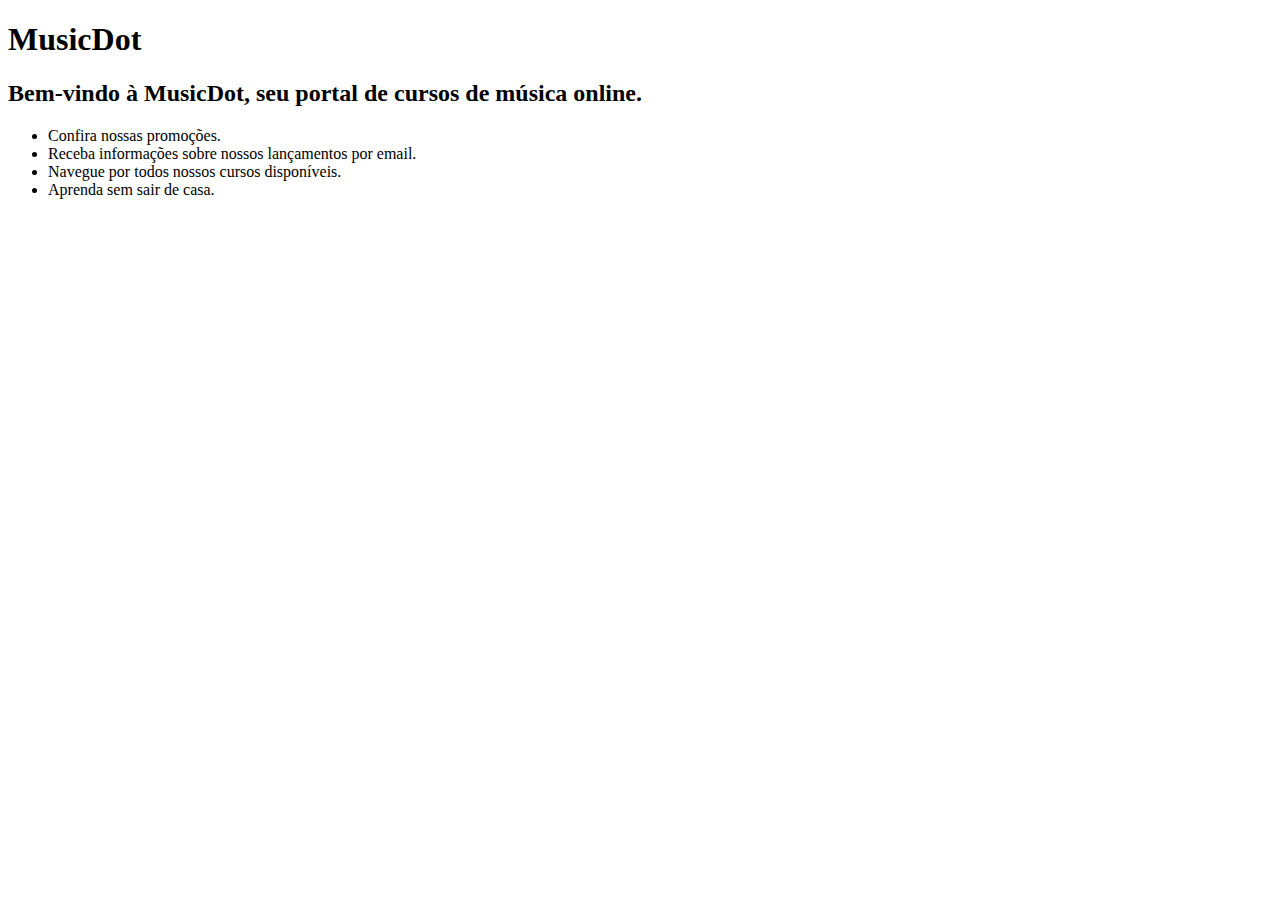
<file: index.html>
<!DOCTYPE html>
<html lang="pt-br">
    <head>
        <title>MusicDot</title>
        <meta charset="UTF-8">
    </head>
    <body>
        <h1>MusicDot</h1>
        <h2>Bem-vindo	à	MusicDot,	seu	portal	de	cursos	de	música	online.</h2>
            <ul>
                <li>Confira	nossas	promoções.</li>
                <li>Receba	informações	sobre	nossos	lançamentos	por	email.</li>
                <li>Navegue	por	todos	nossos	cursos	disponíveis.</li>
                <li>Aprenda	sem	sair	de	casa.</li>
            </ul>
    </body>
</html>
</file>
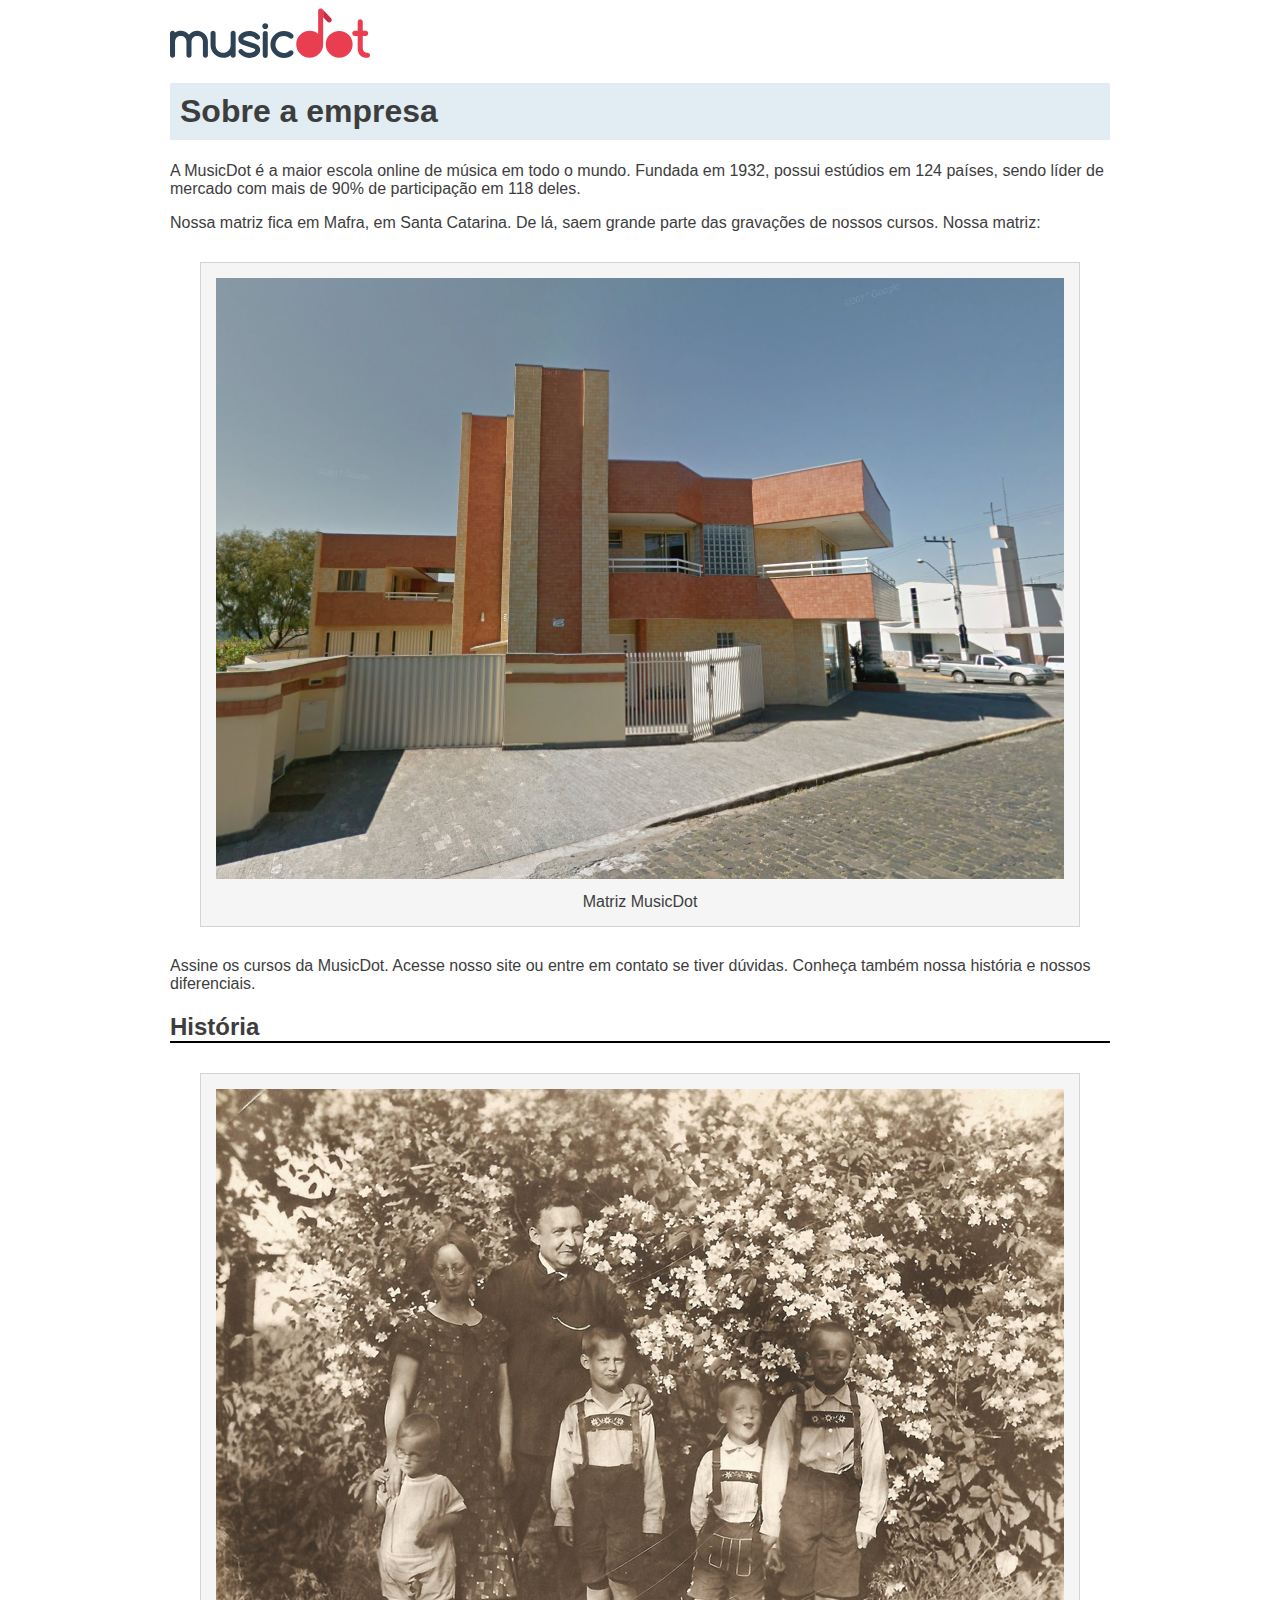
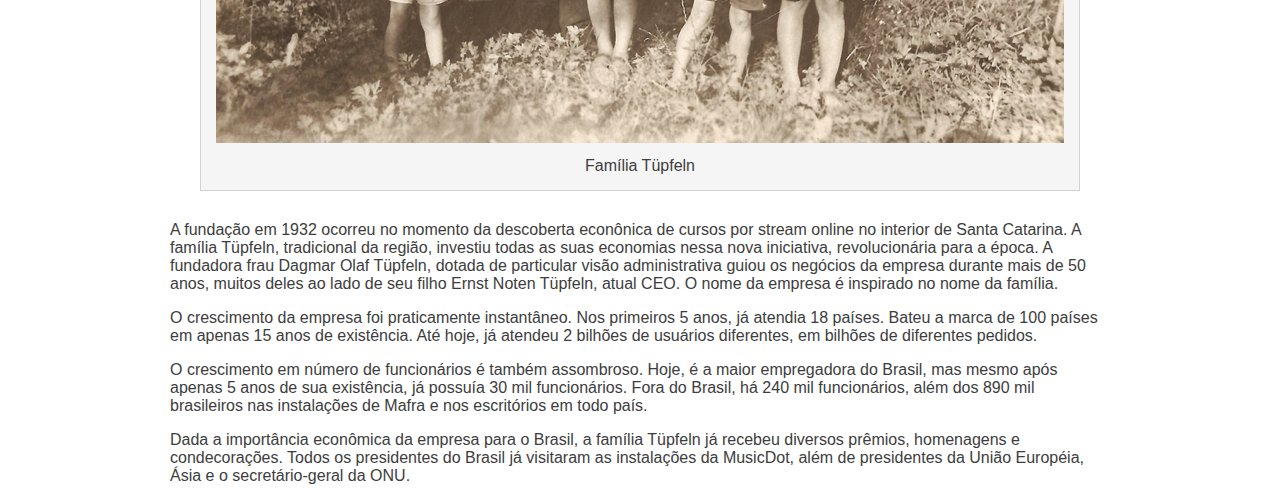
<file: sobre.html>
<!DOCTYPE html>
<html lang="pt-br">
    <head>
        <meta charset="UTF-8">
        <title>MusicDot | Sobre a empresa</title>
        <link   href="img/favicon.ico" rel="icon">
        <link   rel="stylesheet" href="css/sobre.css">
    </head>
    
    <body>
        <img src="img/logo.svg" alt="MusicDot">
        
            <h1>Sobre a empresa</h1>
            
            <p>A MusicDot é	a maior	escola online de  música em	todo o mundo. Fundada em 1932, possui estúdios em 124 países, sendo	líder de mercado com mais de 90% de participação em	118	deles.</p>
            
            <p>Nossa matriz fica em Mafra,	em Santa Catarina. De lá, saem grande parte	das	gravações de nossos	cursos.	Nossa matriz:</p>
            
            <figure>
                    <img src="img/matriz-musicdot.png" alt="Matriz	da	musicdot">
                    <figcaption>
                        Matriz	MusicDot	
                    </figcaption>
            </figure>
            
            <p>Assine os cursos	da MusicDot. Acesse	nosso site ou entre	em contato se tiver	dúvidas. Conheça também	nossa história e nossos	diferenciais.</p>
               
            <h2>História</h2>
            
            <figure>
                <img	src="img/familia-tupfeln.jpg" alt="Foto	da	família	tüpfeln">
                <figcaption>Família	Tüpfeln</figcaption>
            </figure>
            
            
            <p>A fundação em 1932 ocorreu no momento da	descoberta econônica de cursos por stream online no interior de Santa Catarina. A família Tüpfeln, tradicional da região, investiu todas as suas economias nessa nova iniciativa, revolucionária para a	época. A fundadora frau	Dagmar Olaf	Tüpfeln, dotada	de particular visão administrativa guiou os	negócios da	empresa	durante	mais de	50	anos, muitos deles ao lado de seu filho	Ernst Noten	Tüpfeln, atual CEO.	O nome da empresa é	inspirado no nome da família.</p>
            
            <p>O crescimento da	empresa	foi	praticamente instantâneo. Nos primeiros	5 anos, já atendia 18 países. Bateu	a marca	de 100 países em apenas	15 anos	de existência. Até hoje, já	atendeu	2 bilhões de usuários diferentes, em bilhões de	diferentes	pedidos.</p>
            
            <p>O crescimento em	número de funcionários é também	assombroso.	Hoje, é	a maior	empregadora	do Brasil, mas mesmo após apenas 5	anos de	sua	existência,	já	possuía	30 mil	funcionários. Fora do Brasil, há 240 mil funcionários, além	dos	890	mil	brasileiros	nas instalações	de Mafra e nos escritórios em todo país.</p>
            
            <p>Dada	a importância econômica	da empresa para	o Brasil, a	família	Tüpfeln	já recebeu diversos	prêmios, homenagens	e condecorações. Todos os presidentes do Brasil	já	visitaram as instalações da	MusicDot, além de presidentes da União Européia,	Ásia e o secretário-geral da ONU.</p>
    </body>    
</html>
</file>
<file: css/sobre.css>
body {
    width: 940px;
    margin-left: auto;
    margin-right: auto;
    font-family: "Helvetica", "Lucida Grande", sans-serif;
    color: #3d3d3d;
}

h1 {
    padding: 10px;
    background-color: #E1EDF2;
}

h2 {
    border-bottom: 2px solid black;
}

figure {
    margin: 30px;
    padding: 15px;
    text-align: center;
    background-color: whitesmoke;
    border: 1px solid lightgrey;
}

figcaption {
    margin-top: 10px;
}
</file>
